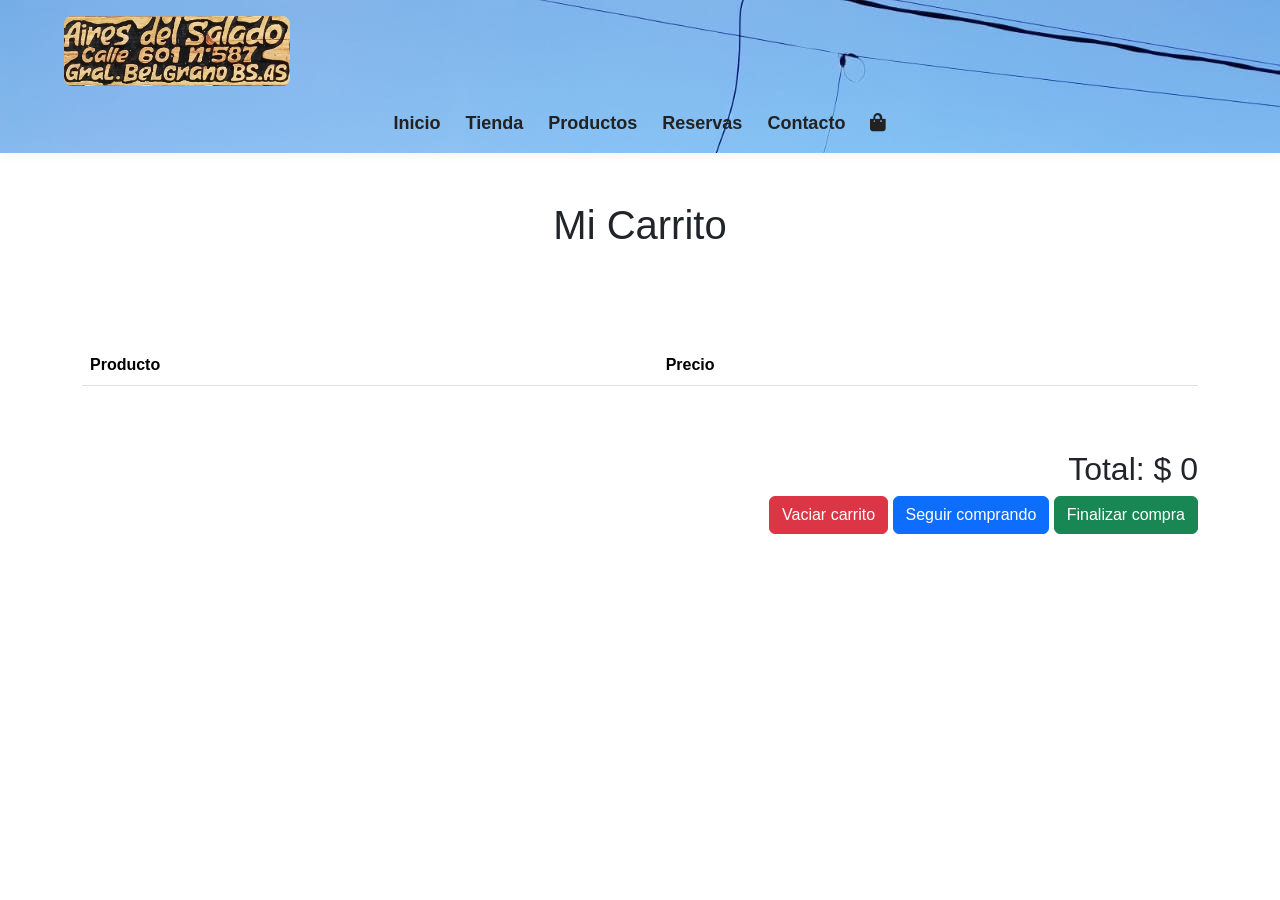
<file: pages/carrito.html>
<!DOCTYPE html>
<html lang="es">

<head>

<meta charset="UTF-8">

<meta name="viewport" content="width=device-width, initial-scale=1.0">

<title>Carrito de Compras</title>
<link rel="stylesheet"
href="https://pro.fontawesome.com/releases/v5.10.0/css/all.css">
<link rel="stylesheet" href="../styles.css">
<link rel="stylesheet" href="../estilos/carrito.css">
<link rel="stylesheet" href="https://cdn.jsdelivr.net/npm/bootstrap@5.3.7/dist/css/bootstrap.min.css">

</head>

<body>

<header class="main-head">

    <a href="../index.html">
        <img src="../img/logo.jpg" alt="Logo Principal" class="logo">
    </a>

    <nav>

        <div id="mobile">

            <a href="carrito.html">
                <i class="fa fa-shopping-bag"></i>
            </a>

            <i id="bar" class="fas fa-bars"></i>

        </div>

        <ul id="navbar">

            <li><a href="../index.html">Inicio</a></li>

            <li><a href="Tienda.html">Tienda</a></li>

            <li><a href="Productos.html">Productos</a></li>

            <li><a href="Reservas.html">Reservas</a></li>

            <li><a href="Contacto.html">Contacto</a></li>
            
            <li>
                <a href="carrito.html" class="active">
                    <i class="fa fa-shopping-bag"></i>
                </a>
            </li>

            <a href="#" id="close">
                <i class="far fa-times"></i>
            </a>

        </ul>

    </nav>

</header>
       <main class="container my-5">

           <h1 class="text-center mb-5">
                   Mi Carrito
            </h1>

<table class="table table-striped">

<thead>

<tr>

<th>Producto</th>

<th>Precio</th>

<th></th>

</tr>

</thead>

<tbody id="tablaCarrito">

</tbody>

</table>

<div class="text-end">

<h2>

Total:

<span id="total">$0</span>

</h2>

<button
class="btn btn-danger"
onclick="vaciarCarrito()">
Vaciar carrito
</button>
 <a href="Tienda.html" class="btn btn-primary"> Seguir comprando</a>
<button
class="btn btn-success"
onclick="finalizarCompra()">
Finalizar compra
</button>

</div>
<!-- COMPROBANTE DE COMPRA -->

<div id="factura"
style="display:none; margin-top:40px;">

    <div class="card shadow p-4">

        <h2 class="text-success">
            ✅ Compra Confirmada
        </h2>

        <hr>

        <div id="detalleFactura"></div>

        <hr>

        <h3>

            Total:

            <span id="totalFactura"></span>

        </h3>

        <p>

            Gracias por elegir
            <strong>Cabañas del Salado</strong>.

        </p>

    </div>

</div>

</main>
<script src="../js/menu.js"></script>
<script src="../js/carrito.js"></script>

</body>

</html>
</file>
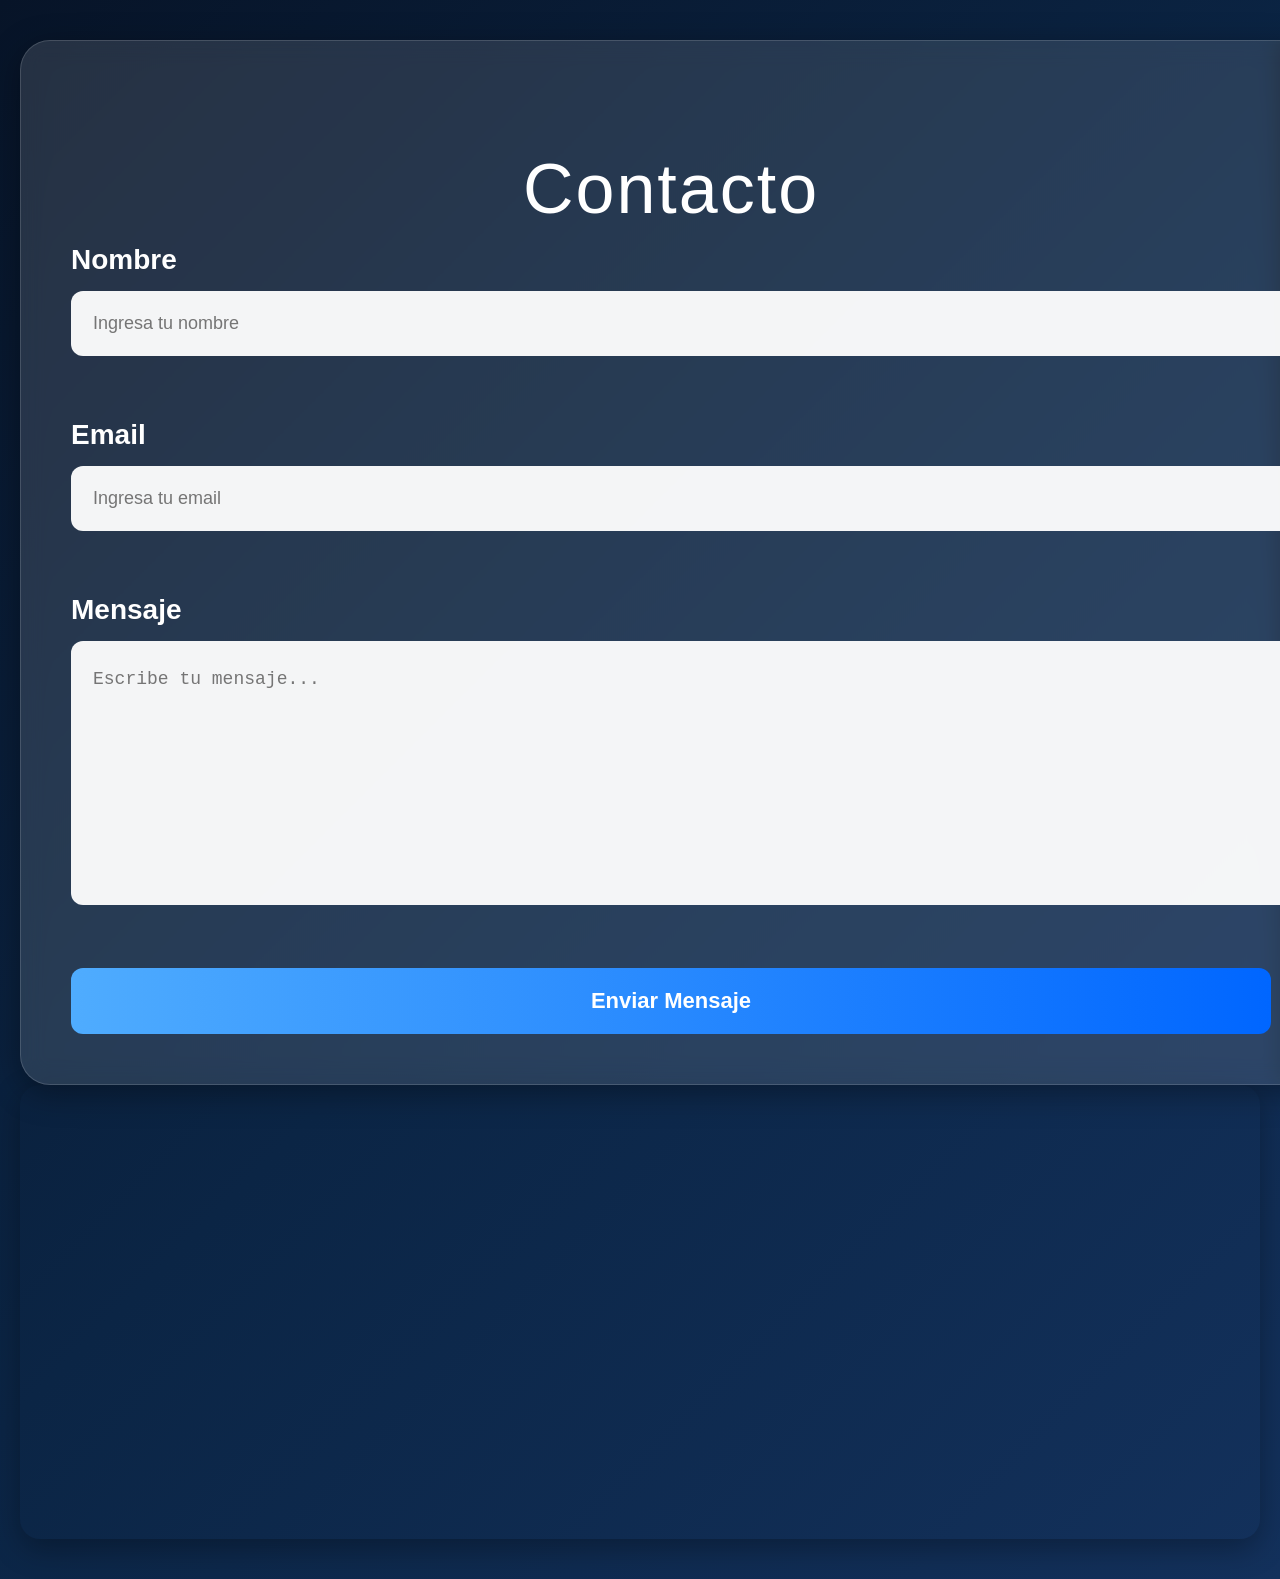
<file: pages/Contacto.html>
<!DOCTYPE html>
<html lang="es">
<head>
    <meta charset="UTF-8">
    <meta name="viewport" content="width=device-width, initial-scale=1.0">
    <link rel="stylesheet" href="../estilos/contacto.css">
    <title>Contacto</title>
</head>

<body>

<main>

<section class="contacto-contenedor">

<h1>Contacto</h1>

<form action="https://formspree.io/f/mjgqlvwr"
      method="POST"
      id="formularioContacto">

    <div class="contacto-grupo">
        <label for="tuNombre">Nombre</label>

        <input
            type="text"
            id="tuNombre"
            name="nombre"
            placeholder="Ingresa tu nombre">

        <small class="texto-error"></small>
    </div>


    <div class="contacto-grupo">
        <label for="tuCorreo">Email</label>

        <input
            type="email"
            id="tuCorreo"
            name="email"
            placeholder="Ingresa tu email">

        <small class="texto-error"></small>
    </div>


    <div class="contacto-grupo">
        <label for="tuMensaje">Mensaje</label>

        <textarea
            id="tuMensaje"
            name="mensaje"
            placeholder="Escribe tu mensaje..."></textarea>

        <small class="texto-error"></small>
    </div>

    <button class="contacto-boton" type="submit">
        Enviar Mensaje
    </button>

</form>

</section>

<div class="mapa">

<iframe
src="https://www.google.com/maps/embed?pb=!1m18!1m12!1m3!1d6475.458660244212!2d-58.51532911108736!3d-35.75745699291638!2m3!1f0!2f0!3f0!3m2!1i1024!2i768!4f13.1!3m3!1m2!1s0x9597f1005231461b%3A0x762f37ff3eb5170b!2sAires%20del%20Salado!5e0!3m2!1ses!2sar!4v1778617685515!5m2!1ses!2sar"
width="100%"
height="300"
style="border:0;"
allowfullscreen=""
loading="lazy">
</iframe>

</div>

</main>

<script src="../js/script.js"></script>
<script src="../js/contactoStorage.js"></script>
<script src="../js/contactoValidacion.js"></script>

</body>
</html>
</file>
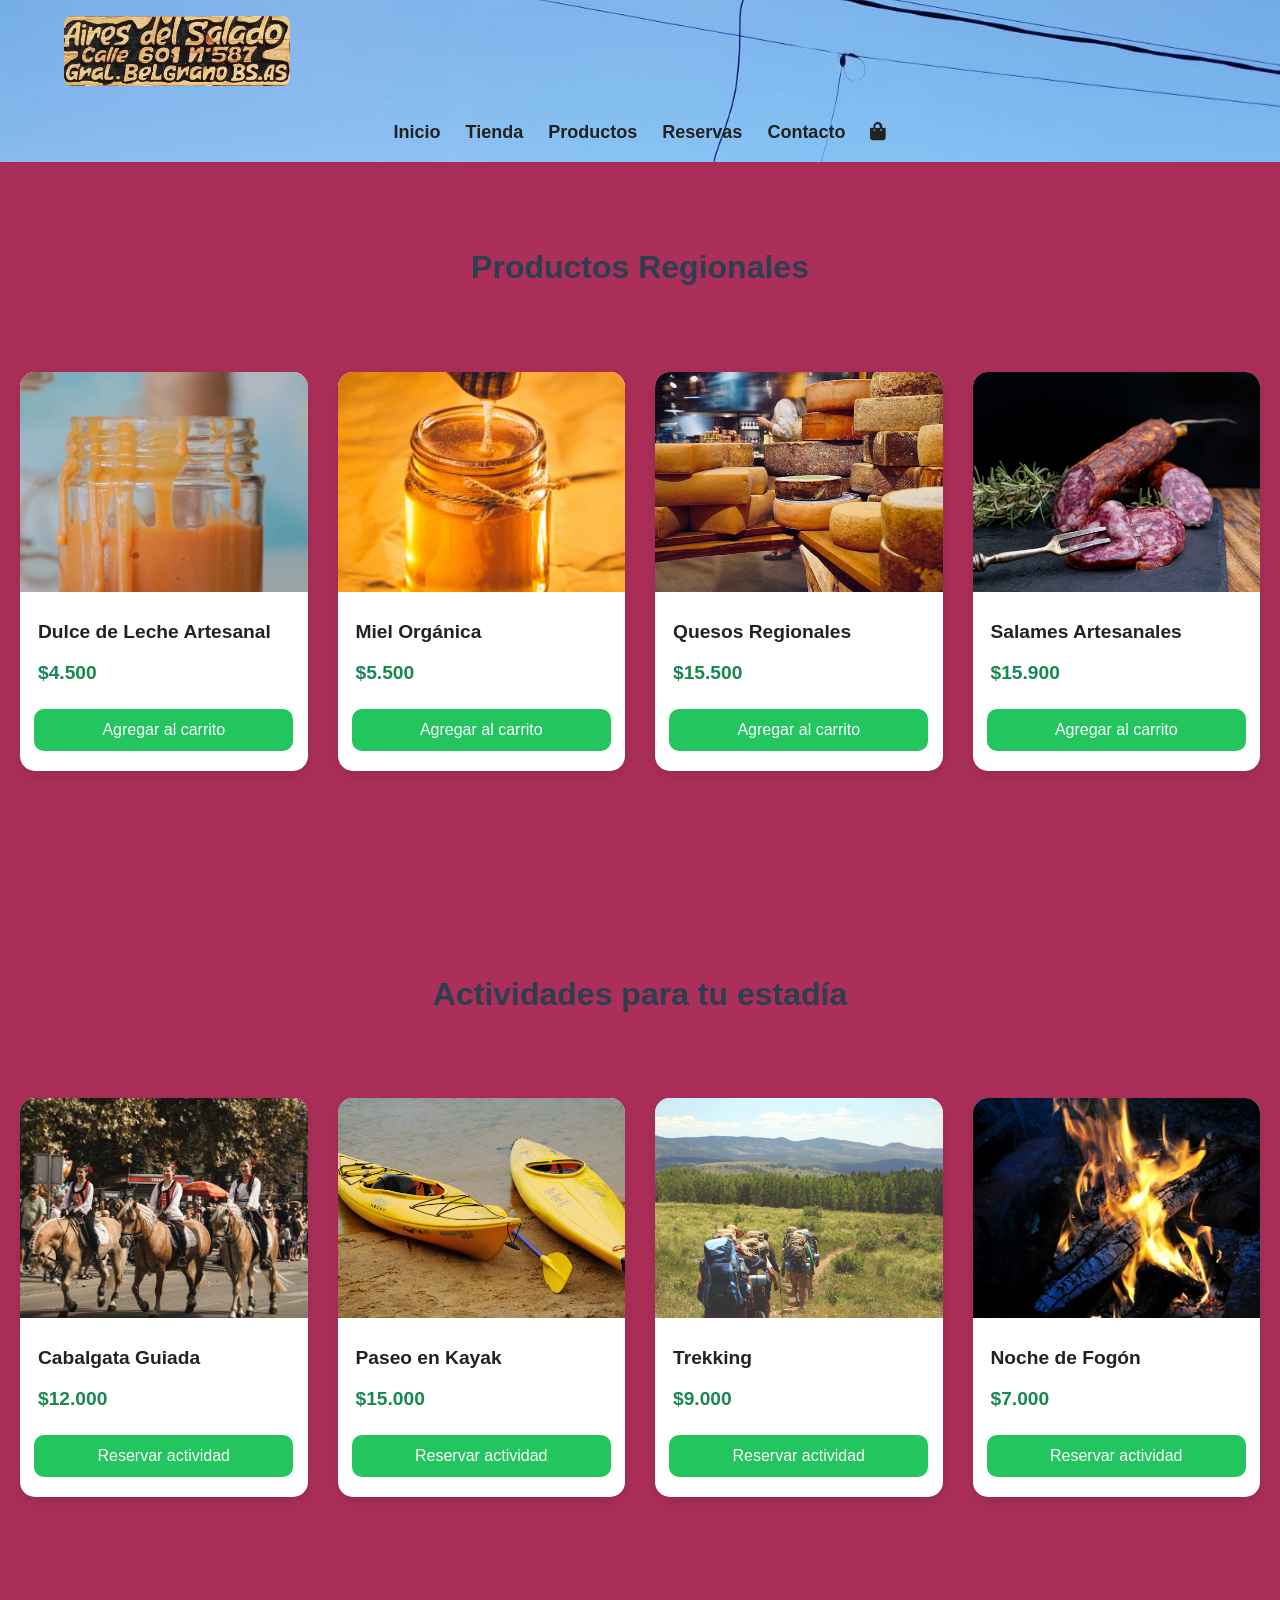
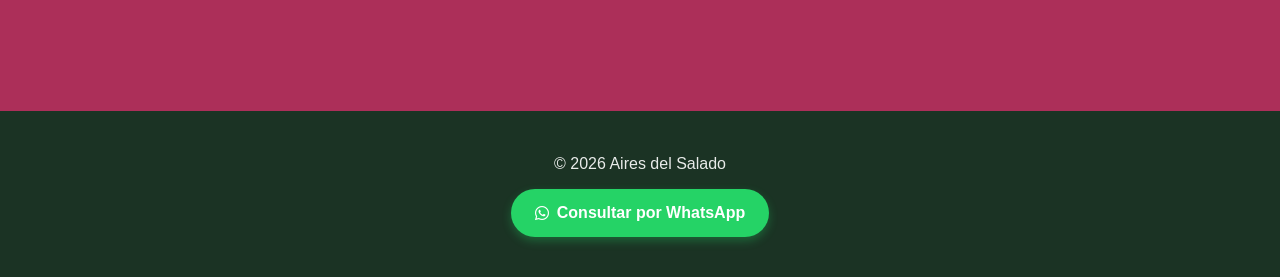
<file: pages/Productos.html>
<!DOCTYPE html>
<html lang="es">

<head>

    <meta charset="UTF-8">
    <meta name="viewport" content="width=device-width, initial-scale=1.0">

    <title>Productos Regionales - Aires del Salado</title>

    <!-- FontAwesome -->
    <link rel="stylesheet"
        href="https://pro.fontawesome.com/releases/v5.10.0/css/all.css">

    <!-- CSS -->
    <link rel="stylesheet" href="../styles.css">
    <link rel="stylesheet" href="../estilos/productos.css">

</head>

<body>

<!-- ================= HEADER ================= -->

<header class="main-head">

    <a href="../index.html">
        <img src="../img/logo.jpg" class="logo" alt="Logo">
    </a>

    <nav>

        <div id="mobile">

            <a href="carrito.html">
                <i class="fa fa-shopping-bag"></i>
            </a>

            <i id="bar" class="fas fa-bars"></i>

        </div>

        <ul id="navbar">

            <li>
                <a href="../index.html">Inicio</a>
            </li>

            <li>
                <a href="Tienda.html">Tienda</a>
            </li>

            <li>
                <a href="Productos.html" class="active">
                    Productos
                </a>
            </li>

            <li>
                <a href="Reservas.html">
                    Reservas
                </a>
            </li>

            <li>
                <a href="Contacto.html">
                    Contacto
                </a>
            </li>

            <li>
                <a href="carrito.html">
                    <i class="fa fa-shopping-bag"></i>
                </a>
            </li>

            <a href="#" id="close">
                <i class="far fa-times"></i>
            </a>

        </ul>

    </nav>

</header>

<!-- ================= MAIN ================= -->

<main>

<h2 class="titulo-seccion">
Productos Regionales
</h2>

<div class="catalogo">

<div class="producto">
<img src="../img/dulcedeleche.jpg" alt="">
<h4>Dulce de Leche Artesanal</h4>
<p>$4.500</p>
<button class="agregar" data-nombre="Dulce de Leche Artesanal"data-precio="4500">Agregar al carrito</button>
</div>

<div class="producto">
<img src="../img/miel.jpg" alt="">
<h4>Miel Orgánica</h4>
<p>$5.500</p>
<button class="agregar" data-nombre="Miel Orgánica" data-precio="5500">Agregar al carrito</button>
</div>

<div class="producto">
<img src="../img/queso.jpg" alt="">
<h4>Quesos Regionales</h4>
<p>$15.500</p>
<button class="agregar"data-nombre="Quesos Regionales" data-precio="15500">Agregar al carrito</button>
</div>

<div class="producto">
<img src="../img/salame.jpg" alt="">
<h4>Salames Artesanales</h4>
<p>$15.900</p>
<button class="agregar" data-nombre="Salames Artesanales" data-precio="15900">Agregar al carrito</button>
</div>

</div>

<h2 class="titulo-seccion">
Actividades para tu estadía
</h2>

<div class="catalogo">

<div class="producto">
<img src="../img/cabalgata.jpg" alt="">
<h4>Cabalgata Guiada</h4>
<p>$12.000</p>
<button class="agregar"data-nombre="Cabalgata Guiada" data-precio="12000">Reservar actividad</button>
</div>

<div class="producto">
<img src="../img/kayak.jpg" alt="">
<h4>Paseo en Kayak</h4>
<p>$15.000</p>
<button class="agregar"data-nombre="Paseo en Kayak" data-precio="15000">Reservar actividad</button>
</div>

<div class="producto">
<img src="../img/treking.jpg" alt="">
<h4>Trekking</h4>
<p>$9.000</p>
<button class="agregar"data-nombre="Trekking" data-precio="9000">Reservar actividad</button>
</div>

<div class="producto">
<img src="../img/fogon.jpg" alt="">
<h4>Noche de Fogón</h4>
<p>$7.000</p>
<button class="agregar"data-nombre="Noche de Fogón" data-precio="7000">Reservar actividad</button>
</div>

</div>

</main>

<!-- ================= FOOTER ================= -->

<footer class="footer">

<p>© 2026 Aires del Salado</p>

<a class="whatsapp" href="#">
<i class="fab fa-whatsapp"></i>
Consultar por WhatsApp
</a>

</footer>

<!-- ================= JS ================= -->
<script src="../js/carrito.js"></script>
<script src="../js/productos.js"></script>
<script src="../js/menu.js"></script>

</body>
</html>
</file>
<file: styles.css>
/* ==========================================
   1. RESETEO Y CONFIGURACIÓN GENERAL
   ========================================== */
* {
    margin: 0;
    padding: 0;
    box-sizing: border-box;
    font-family: 'Segoe UI', Tahoma, Geneva, Verdana, sans-serif;
}

body {
    background-color: #ac2f59; /* Fondo cálido arena/naturaleza */
    color: #333333;
    line-height: 1.6;
}

a {
    text-decoration: none;
    color: inherit;
}

/* ==========================================
   2. HEADER Y NAVEGACIÓN
   ========================================== */

header {
    background-image: url(img/casa1-1.jpg);
    background-color: #ffffff;
    padding: 1.5rem;
    box-shadow: 0 2px 10px rgba(0,0,0,0.05);
    display: flex;
    flex-direction: column;
    align-items: center;
    gap: 1.5rem;
    text-align: center;
}
.main-head{

    position: relative;

}

.main-head nav{

    width:100%;
    display:flex;
    justify-content:center;
    align-items:center;

}

.logo {
    max-height: 70px;
    object-fit: contain;
    border-radius: 8px;
}
/*=========================
MENU
=========================*/

#navbar{
display:flex;
justify-content:flex-end;
align-items:center;
gap:25px;
list-style:none;
margin:0;
padding:0;

}

#navbar li{
list-style:none;
}

#navbar li a{
text-decoration:none;
font-weight:600;
font-size:18px;
color:#222;
transition:.3s;
}

#navbar li a:hover{
color:#198754;
}

.btn-reserva{

background:#198754;

padding:10px 22px;

border-radius:30px;

color:#fff !important;

}

.btn-reserva:hover{

background:#157347;

}
#mobile{

    display:none;

}

#close{

    display:none;

}

/* ==========================================
   3. BLOQUES DE CABAÑAS Y CARRUSELES
   ========================================== */
main {
    max-width: 1100px;
    margin: 2rem auto;
    padding: 0 1rem;
    display: flex;
    flex-direction: column;
    gap: 3rem;
}

.casa {
    background-color: #ffffff;
    border-radius: 12px;
    overflow: hidden;
    box-shadow: 0 4px 15px rgba(0,0,0,0.05);
    display: grid;
    grid-template-columns: 1fr; /* Columna única en móviles */
}

/* Manejo del tamaño del carrusel */
.slider {
    height: 300px; 
    width: 100%;
    background-color: #e2e8f0; /* Fondo gris temporal por si falta una foto */
}

.info {
    padding: 2rem;
    display: flex;
    flex-direction: column;
    justify-content: center;
    gap: 1rem;
}

.info h2 {
    color: #2c4c38;
    font-size: 1.6rem;
    border-bottom: 2px solid #8fa874;
    padding-bottom: 0.5rem;
    display: inline-block;
    align-self: flex-start;
}

.info p {
    color: #555555;
    margin-bottom: 0;
}

/* ==========================================
   4. SECCIÓN PROMOCIONES
   ========================================== */
.promociones {
    text-align: center;
    margin-top: 1rem;
}

.promociones h2 {
    color: #1b3324;
    font-size: 2rem;
    margin-bottom: 2rem;
}

.contenedor {
    display: grid;
    grid-template-columns: 1fr; 
    gap: 1.5rem;
}

.tarjeta {
    background-color: #2c4c38;
    color: #ffffff;
    padding: 2rem;
    border-radius: 12px;
    box-shadow: 0 4px 15px rgba(44, 76, 56, 0.15);
    transition: transform 0.3s ease;
}

.tarjeta:hover {
    transform: translateY(-5px);
}

.tarjeta h3 {
    font-size: 1.3rem;
    margin-bottom: 1rem;
    color: #d4e2c6;
}

.tarjeta p {
    margin-bottom: 0.5rem;
    font-size: 1.1rem;
}

.tarjeta p:last-child {
    font-size: 0.9rem;
    opacity: 0.8;
    font-style: italic;
    margin-bottom: 0;
}

/* ==========================================
   5. PRODUCTOS REGIONALES Y ACTIVIDADES
   ========================================== */

.catalogo{
    width:90%;
    margin:auto;

    display:grid;
    grid-template-columns:repeat(auto-fit,minmax(250px,1fr));
    gap:25px;

    padding-bottom:50px;
}

.producto{
    background:white;
    border-radius:15px;
    overflow:hidden;
    box-shadow:0 5px 15px rgba(0,0,0,.1);

    transition:.3s;
}

.producto:hover{
    transform:translateY(-8px);
}

.producto img{
    width:100%;
    height:200px;
    object-fit:cover;
}

.producto h3{
    margin:15px;
}

.producto p{
    margin:0 15px 15px;
    color:#16a34a;
    font-weight:bold;
}

.producto button{
    width:90%;
    margin:15px;
    padding:12px;

    background:#22c55e;
    color:white;
    border:none;
    border-radius:10px;
    cursor:pointer;
}

/* ==========================================
   6. FOOTER (PIE DE PÁGINA)
   ========================================== */
.footer {
    background-color: #1b3324;
    color: #ffffff;
    text-align: center;
    padding: 2.5rem 1rem;
    margin-top: 4rem;
    display: flex;
    flex-direction: column;
    align-items: center;
    gap: 0.8rem;
}

.whatsapp {
    display: inline-flex;
    align-items: center;
    gap: 0.5rem;
    background-color: #25d366;
    color: #ffffff;
    padding: 0.7rem 1.5rem;
    border-radius: 50px;
    font-weight: bold;
    box-shadow: 0 4px 10px rgba(37, 211, 102, 0.3);
    transition: all 0.3s ease;
}

.whatsapp:hover {
    background-color: #20ba5a;
    transform: scale(1.05);
    color: #ffffff;
}

.footer p {
    margin-bottom: 0;
    font-size: 1rem;
    opacity: 0.9;
}
.booking-card{

background:#fff;

padding:40px;

border-radius:18px;

box-shadow:0 10px 30px rgba(0,0,0,.15);

}

.resumen{

background:#f8fff8;

padding:25px;

border-radius:15px;

border:2px solid #198754;

position:sticky;

top:20px;

}

.resumen h2{

font-size:2rem;

font-weight:bold;

}
/* ==========================================
   6. AJUSTES RESPONSIVOS (Pantallas Medianas/Grandes)
   ========================================== */
@media (min-width: 768px) {
    
    /* Menu y encabezado horizontal */
    header {
        flex-direction: row;
        justify-content: space-between;
        padding: 1rem 4rem;
        flex-wrap: wrap;
    }

    header h1 {
        width: 100%;
        order: 3; 
        font-size: 2.2rem;
        margin-top: 1rem;
    }

    /* Diseño a dos columnas (Carrusel izq, info der) */
    .casa {
        grid-template-columns: 1fr 1fr;
    }

    /* Invierte el orden de la segunda cabaña (Info izq, carrusel der) */
    .casa:nth-child(even) .slider {
        order: 2;
    }

    /* Agranda la altura del carrusel en pantallas grandes */
    .slider {
        height: 100%;
        min-height: 400px;
    }

    /* 3 tarjetas de promociones en paralelo */
    .contenedor {
        grid-template-columns: repeat(3, 1fr);
    }
}
/*=========================================
MENU RESPONSIVE
=========================================*/

@media (max-width:768px){

    header{

        padding:15px;

    }
    .logo{
    max-height:55px;
}
header h1{
    font-size:2rem;
    line-height:1.2;
    margin-top:15px;
    padding:0 10px;
}

    .main-head{

        display:flex;
        flex-direction:column;
        align-items:center;

    }

    /*#mobile{

        display:flex;
        position:absolute;
        right:20px;
        top:25px;
        cursor:pointer;
        z-index:9999;

    }*/
    #mobile{

    display:flex;
    align-items:center;
    gap:15px;

    position:absolute;
    right:20px;
    top:20px;

}

    #mobile i{

        font-size:30px;
        color:#fff;

    }

    #navbar{

        display:flex;
        flex-direction:column;

        justify-content:flex-start;
        align-items:flex-start;

        position:fixed;

        top:0;
        right:-320px;

        width:300px;
        height:100vh;

        background:#ffffff;

        padding:90px 25px;

        transition:.4s;

        box-shadow:0 0 20px rgba(0,0,0,.25);

        z-index:9998;

    }

    #navbar.active{

        right:0;

    }

    #navbar li{

        margin-bottom:20px;

    }

    #navbar li a{

        font-size:20px;

    }

    #close{

        display:block;

        position:absolute;

        top:20px;
        left:20px;

        font-size:26px;

        color:#222;

    }

}
</file>
<file: estilos/carrito.css>
/* Cart Table Section */
#cart {
    overflow-x: auto;
    /* Ensures table is scrollable on small screens */
}

#cart table {
    width: 100%;
    border-collapse: collapse;
    table-layout: fixed;
    white-space: nowrap;
}

#cart table img {
    width: 70px;
    border-radius: 5px;
}

#cart table td:nth-child(1) {
    /* REMOVE column */
    width: 100px;
    text-align: center;
}

#cart table td:nth-child(2) {
    /* IMAGE column */
    width: 150px;
    text-align: center;
}

#cart table td:nth-child(3) {
    /* PRODUCT column */
    width: 250px;
    text-align: center;
}

#cart table td:nth-child(4),
/* PRICE column */
#cart table td:nth-child(5),
/* QUANTITY column */
#cart table td:nth-child(6) {
    /* SUBTOTAL column */
    width: 150px;
    text-align: center;
}

#cart table td:nth-child(5) input {
    width: 50px;
    padding: 5px 10px;
    text-align: center;
    border: 1px solid #ccc;
    border-radius: 4px;
}

#cart table thead {
    border: 1px solid #e2e9e1;
    border-left: none;
    border-right: none;
}

#cart table thead td {
    font-weight: 700;
    text-transform: uppercase;
    font-size: 13px;
    padding: 18px 0;
}

#cart table tbody tr td {
    padding-top: 15px;
}

#cart table tbody td {
    font-size: 13px;
}

/* Remove Button Styling */
.remove-btn {
    background-color: transparent;
    border: 1px solid #dc3545;
    /* Red color for remove */
    color: #dc3545;
    border-radius: 50%;
    width: 30px;
    height: 30px;
    display: inline-flex;
    align-items: center;
    justify-content: center;
    font-size: 0.9rem;
    cursor: pointer;
    transition: 0.3s ease;
}

.remove-btn:hover {
    background-color: #dc3545;
    color: white;
}

/* Cart Add Section (Coupon and Totals) */
#cart-add {
    display: flex;
    flex-wrap: wrap;
    justify-content: space-between;
    margin-top: 50px;
}

#coupon,
#subtotal {
    width: 48%;
    border: 1px solid #e2e9e1;
    padding: 30px;
}

#coupon h3,
#subtotal h3 {
    padding-bottom: 15px;
}

#coupon input {
    width: 60%;
    padding: 10px 20px;
    outline: none;
    border: 1px solid #e2e9e1;
    margin-right: 10px;
}

#coupon button.normal {
    background-color: #088178;
    color: #fff;
    padding: 10px 20px;
    border: none;
    cursor: pointer;
    font-weight: 600;
}

#subtotal table {
    border-collapse: collapse;
    width: 100%;
    margin-bottom: 20px;
}

#subtotal table td {
    padding: 10px 0;
    border: 1px solid #e2e9e1;
    padding-left: 10px;
}

#subtotal table tr:last-child td {
    font-weight: bold;
}

#subtotal button.normal {
    background-color: #088178;
    color: #fff;
    padding: 12px 20px;
    border: none;
    cursor: pointer;
    font-weight: 600;
    width: 100%;
    font-size: 1rem;
}


/* Responsive  */
@media (max-width: 799px) {
    #cart-add {
        flex-direction: column;
    }

    #coupon,
    #subtotal {
        width: 100%;
        margin-bottom: 20px;
    }
}

@media (max-width: 477px) {
    .section-p1 {
        padding: 20px;
    }

    #cart table td:nth-child(1) {
        width: 60px;
    }

    #cart table td:nth-child(2) {
        width: 80px;
    }

    #cart table td:nth-child(3) {
        width: 150px;
    }

    #cart table td:nth-child(4) {
        width: 80px;
    }

    #cart table td:nth-child(5) {
        width: 70px;
    }

    #cart table td:nth-child(6) {
        width: 80px;
    }

    #cart table td:nth-child(5) input {
        width: 40px;
    }
}
</file>
<file: estilos/contacto.css>
/* =========================
   BODY
========================= */

body{

    margin: 0;
    padding: 0;

    font-family: "Montserrat", sans-serif;

    min-height: 100vh;

    background:
    linear-gradient(
        135deg,
        #071428,
        #0b2545,
        #13315c
    );

    /*display: flex;*/
    justify-content: center;
    align-items: center;

    padding: 40px 20px;
}

/* =========================
   CONTENEDOR
========================= */

.contacto-contenedor{

    width: 100%;
    max-width: 1200px;

    padding: 50px;

    border-radius: 30px;

    background: rgba(255,255,255,0.12);

    backdrop-filter: blur(12px);
    -webkit-backdrop-filter: blur(12px);

    border: 1px solid rgba(255,255,255,0.15);

    box-shadow:
    0 8px 32px rgba(0,0,0,0.35);

}

/* =========================
   TITULO
========================= */

.contacto-contenedor h1{

    text-align: center;

    color: white;

    font-size: 70px;

    font-weight: 300;

    margin-bottom: 15px;

    letter-spacing: 2px;
}

/* =========================
   TEXTO
========================= */

.contacto-texto{

    text-align: center;

    color: rgba(255,255,255,0.8);

    font-size: 22px;

    margin-bottom: 60px;

    line-height: 1.6;
}

/* =========================
   FORMULARIO
========================= */

.contacto-formulario{

    width: 100%;

    max-width: 550px;

    margin-bottom: 50px;
}

/* =========================
   GRUPOS
========================= */

.contacto-grupo{

    display: flex;

    flex-direction: column;

    margin-bottom: 40px;
}

/* =========================
   LABELS
========================= */

.contacto-grupo label{

    color: white;

    font-size: 28px;

    font-weight: 600;

    margin-bottom: 15px;
}

/* =========================
   INPUTS
========================= */

.contacto-grupo input,
.contacto-grupo textarea{

    width: 100%;

    padding: 22px;

    border: none;

    border-radius: 12px;

    background: rgba(255,255,255,0.95);

    font-size: 18px;

    outline: none;

    transition: 0.3s;
}

/* =========================
   EFECTO INPUT
========================= */

.contacto-grupo input:focus,
.contacto-grupo textarea:focus{

    transform: scale(1.02);

    box-shadow:
    0 0 20px rgba(0,140,255,0.5);
}

/* =========================
   TEXTAREA
========================= */

.contacto-grupo textarea{

    min-height: 220px;

    resize: vertical;

    line-height: 1.8;
}

/* =========================
   BOTON
========================= */

.contacto-boton{

    width: 100%;

    padding: 20px;

    border: none;

    border-radius: 12px;

    background:
    linear-gradient(
        90deg,
        #4facfe,
        #0066ff
    );

    color: white;

    font-size: 22px;

    font-weight: bold;

    cursor: pointer;

    transition: 0.3s;
}

/* =========================
   HOVER BOTON
========================= */

.contacto-boton:hover{

    transform: translateY(-4px);

    box-shadow:
    0 10px 20px rgba(0,102,255,0.4);
}

/* =========================
   UBICACION
========================= */

.ubicacion-titulo{

    text-align: center;

    color: white;

    font-size: 38px;

    margin-top: 30px;

    margin-bottom: 10px;
}

.ubicacion-texto{

    text-align: center;

    color: rgba(255,255,255,0.75);

    font-size: 18px;

    margin-bottom: 30px;
}

/* =========================
   MAPA
========================= */

.mapa{

    overflow: hidden;

    border-radius: 20px;

    box-shadow:
    0 10px 30px rgba(0,0,0,0.3);
}

.mapa iframe{

    width: 100%;

    height: 450px;

    border: none;
}

/* =========================
   RESPONSIVE
========================= */

@media(max-width:768px){

    .contacto-contenedor{

        padding: 30px;
    }

    .contacto-contenedor h1{

        font-size: 48px;
    }

    .contacto-texto{

        font-size: 18px;
    }

    .contacto-grupo label{

        font-size: 22px;
    }

    .contacto-boton{

        font-size: 18px;
    }

    .ubicacion-titulo{

        font-size: 28px;
    }
}
.texto-error{
    color:#dc3545;
    font-size:14px;
    margin-top:5px;
    display:block;
    min-height:18px;
}

.contacto-grupo input,
.contacto-grupo textarea{
    transition:.3s;
}

.contacto-grupo.error input,
.contacto-grupo.error textarea{
    border:2px solid #dc3545;
}
</file>
<file: estilos/productos.css>
/* ==========================================
   PRODUCTOS REGIONALES
   ========================================== */

.logo{
    max-height:70px;
    width:auto;
}

main{
    width:100%;
    max-width:1400px;
    margin:auto;
    padding:40px 20px;
}

.titulo-seccion{
    text-align:center;
    font-size:2rem;
    margin:40px 0 30px;
    color:#2c3e50;
}

.catalogo{
    width:100%;
    display:grid;
    grid-template-columns:repeat(auto-fit,minmax(260px,1fr));
    gap:30px;
    margin-bottom:60px;
}

.producto{

    background:#fff;
    border-radius:15px;
    overflow:hidden;
    box-shadow:0 5px 15px rgba(0,0,0,.12);
    transition:.3s;

}

.producto:hover{

    transform:translateY(-8px);

}

.producto img{

    width:100%;
    height:220px;
    object-fit:cover;

}

.producto h4{

    margin:18px 18px 10px;
    font-size:1.2rem;
    color:#222;

}

.producto p{

    margin:0 18px;
    color:#198754;
    font-size:1.2rem;
    font-weight:bold;

}

.agregar,
.producto button{

    width:90%;
    margin:20px auto;
    display:block;

    padding:12px;

    border:none;

    border-radius:10px;

    background:#22c55e;

    color:#fff;

    font-size:16px;

    cursor:pointer;

    transition:.3s;

}

.agregar:hover,
.producto button:hover{

    background:#198754;

}

/* ==========================
   TABLET
========================== */

@media(max-width:992px){

.catalogo{

grid-template-columns:repeat(2,1fr);

}

}

/* ==========================
   CELULAR
========================== */

@media(max-width:768px){

main{

padding:30px 15px;

}

.titulo-seccion{

font-size:1.6rem;

margin:30px 0;

}

.catalogo{

grid-template-columns:1fr;

gap:25px;

}

.producto img{

height:220px;

}

}
</file>
